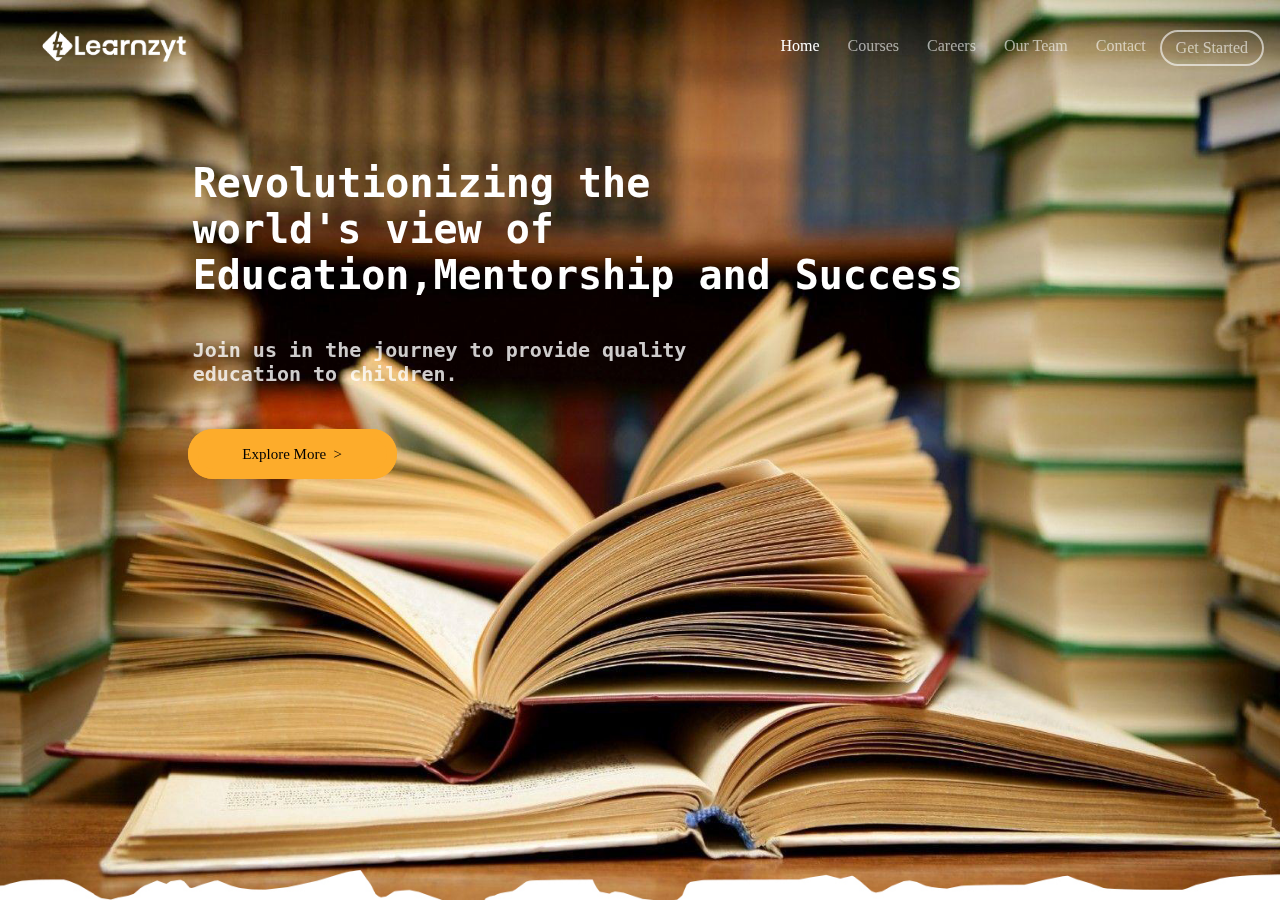
<file: index.html>
<html>
<head>
<title>Learnzyt</title>
<link rel="stylesheet" href="style.css">
</head>
<body>


<div class="slide">
<img src="images/slider/1.jpg" class="slider">
<img src="images/slider/2.jpg" class="slider">
<img src="images/slider/3.jpg" class="slider">
</div>

<script>
var myIndex = 0;
carousel();

function carousel() {
  var i;
  var x = document.getElementsByClassName("slider");
  for (i = 0; i < x.length; i++) {
    x[i].style.display = "none";  
  }
  myIndex++;
  if (myIndex > x.length) {myIndex = 1}    
  x[myIndex-1].style.display = "block";  
  setTimeout(carousel, 2000);    
}
</script>

</div>
<div class="body">
<div class="top">

<img src="images/logo.png" width="150px">

<ul>
  <li><a class="active" href="index.html">Home</a></li>
  <li><a href="#news">Courses</a></li>
  <li><a href="careers.html">Careers</a></li>
<li><a href="#contact">Our Team</a></li>
<li><a href="#contact">Contact</a></li>
<li><a href="getstarted.html" class="gt">Get Started</a></li>
<li><a href="#"> </a></li><li><a href="#contact"> </a></li>



</ul>

</div>
<div class="ups">
<h1><pre>
	Revolutionizing the
	world's view of
	Education,Mentorship and Success</pre></h1>
<h2><pre>
		Join us in the journey to provide quality
		education to children.
</pre><br>
</h2><pre>
			<a class="ex" href="getstarted.html">          Explore More  >          </a></pre>
</div>
<div class="upss">
</div>
</file>
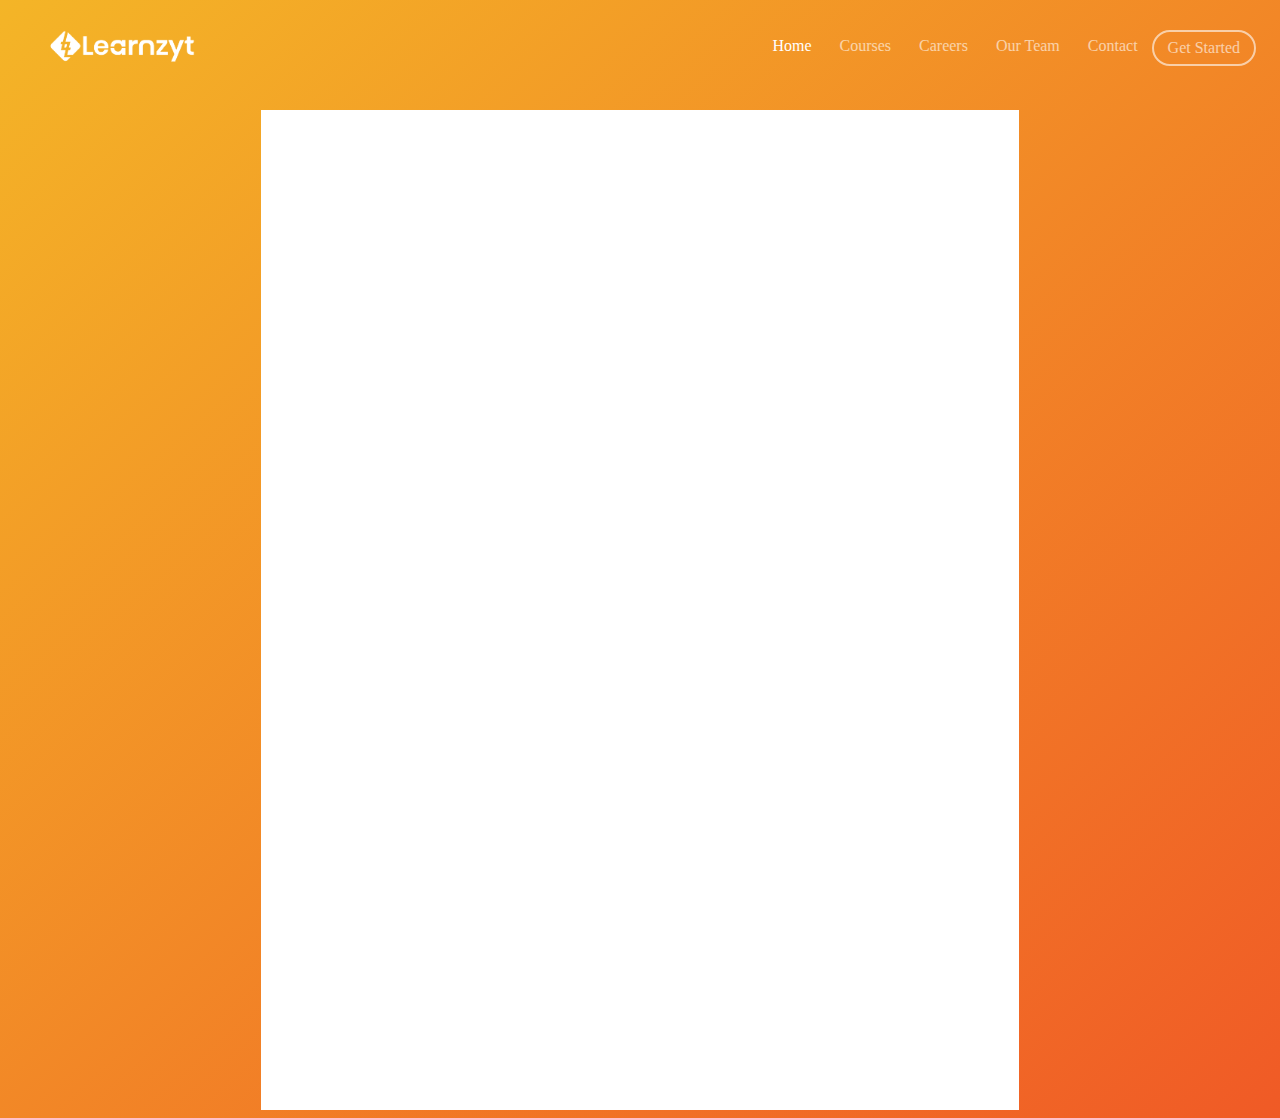
<file: careers.html>
<html>
<head>


<title>Learnzyt</title>
<link rel="stylesheet" href="style.css">
</head>
<body class="grad">
<div class="c">
<img src="images/logo.png" width="150px">
<ul>
  <li><a class="active" href="index.html">Home</a></li>
  <li><a href="#news">Courses</a></li>
  <li><a href="careers.html">Careers</a></li>
<li><a href="#contact">Our Team</a></li>
<li><a href="#contact">Contact</a></li>
<li><a href="getstarted.html" class="gt">Get Started</a></li>
<li><a href="#"> </a></li><li><a href="#contact"> </a></li>



</ul>

</div>
<div class="c2">
</file>
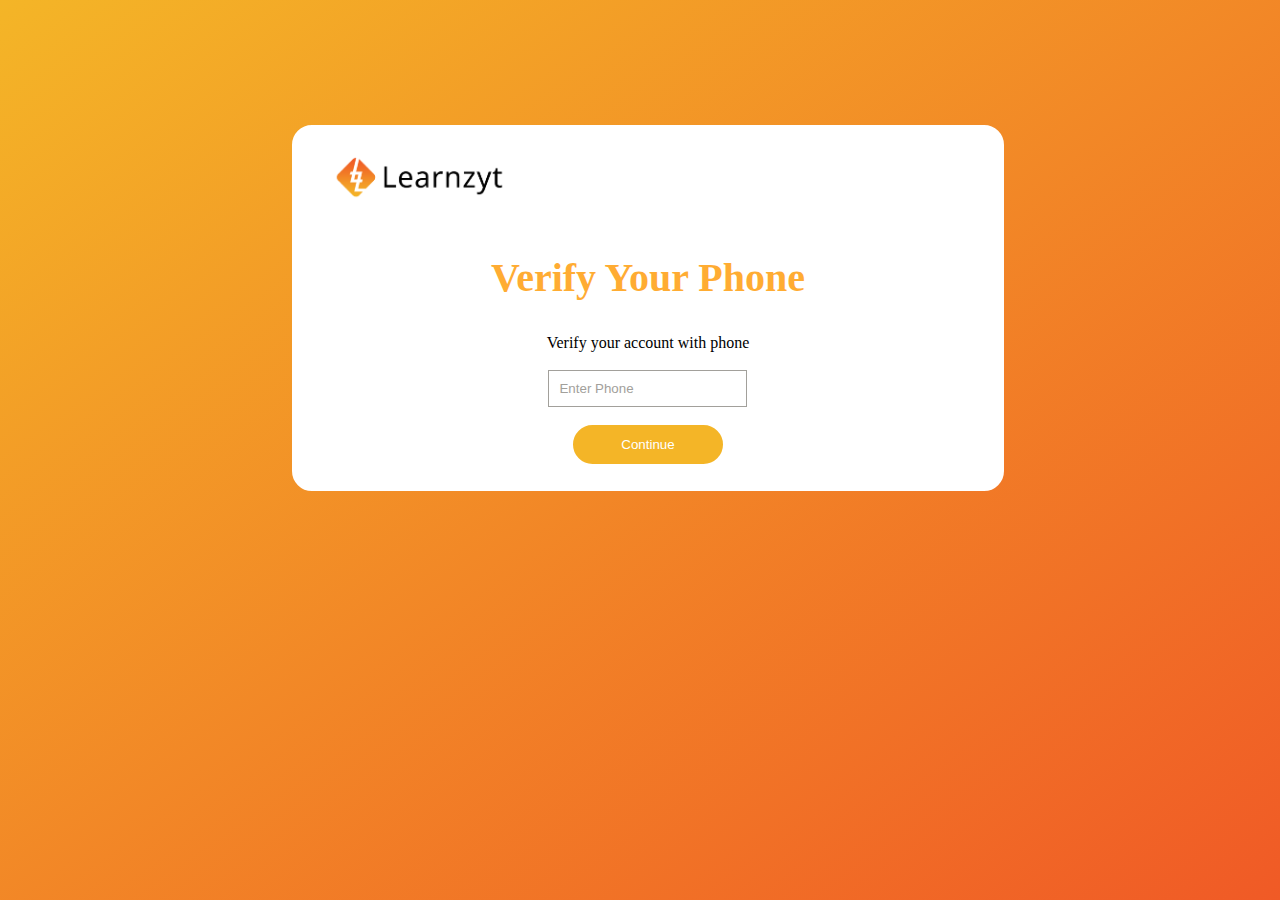
<file: getstarted.html>
<html>
<head>
<title>Learnzyt</title>
<link rel="stylesheet" href="style.css">
</head>
<body class="grad">

<div class="str">
<div class="logo2div">
<img src="images/logo2.png" width="200px" class="logo2">
</div>
<div class="logo2div2">
<br>
<h2 class="verify">
Verify Your Phone
</h2>
Verify your account with phone<br><br>
<form name="verify" action="index.html">
<input class="verify2" type="text" value="Enter Phone" required><br><br>
<input type="submit" value="Continue" class="verify3">
</file>
<file: style.css>
div.body{
height:2000px;
width:100%;
background-color:transparent;
top:0;
left:0;
right:0;
position:fixed;
}
div.slide{
height:600px;
width:100%;
background-color:yellow;

top:0;
left:0;
right:0;
}
.slider{
 width: 100%;
    height: 100%;
    background: white;
    position: absolute;
    left: 0;
    top: 0;
    opacity: 1;
    z-index: 0;
    
    display: flex;
    display: -webkit-flex;
    display: -ms-flexbox;
    flex-direction: row;
    flex-wrap: wrap;
    
    align-items: center;
    justify-content: center;
    align-content: center;

}
.top{
margin-top:30px;
margin-left:40px;
height:90px;
width:100%;
background-color:transparent;
}



ul {
  list-style-type: none;
  margin: 0;
  padding: 0;
  overflow: hidden;
  background-color: transparent;
  top: 0;
float:right;
font-family:Consolas;
  font-size: 16px;

}

li {
  float: left;
}

li a {
  display: block;
  color: white;
  text-align: center;
  padding: 7px 14px;
  text-decoration: none;
opacity:.6;
}

li a:hover {
  opacity:1;
}

.active {
  opacity:1;
}
.gt{
border:2px solid white;
border-radius:100px;
}
.gt:hover{
background-color:white;
color:black;

}
div.ups{
background-color:transparent;
height:600px;
width:100%;
float:left;
}
h1{
color:white;
font-family:Verdana;
font-size:40;
}
h2
{
color:white;
font-family:Verdana;
font-size:20;
opacity:.8;
}
.ex{
background-color:#fdac2b;
color:black;
border:10px solid #fdac2b;
border-radius:40px;
padding:7px;
text-align:center;
text-decoration:none;
font-family:Verdana;
font-size:15;
}
.ex:hover{
background-color:white;
border:10px solid white;
}
.grad{
background-image: linear-gradient(to bottom right,#f4b527,#f05a26);
}
.str{
width:55%;
height:350px;
background-color:white;
margin-top:125px;
margin-left:22.5%;
border-radius:20px;
border:8px solid white;
}
.logo2{
width:200px;
margin-top:20px;
margin-left:30px;
}
.logo2div{
width:100%;
height:20%;
background-color:white;
float:left;
}
.logo2div2{
width:100%;
height:80%;
background-color:white;
float:left;
text-align:center;
font-family:Linux Libertine Display G;
}
.verify{
color:#ff9800;
font-size:40;
font-family:Linux Libertine Display G;
}
.verify2{
padding:10px;
color:#a2a09b;
border:1px solid #a2a09b;
}
.verify2:hover{
color:black;
}
.verify3{
padding:10px;
background-color:#f4b527;
color:white;
border-radius:30px;
border:2px solid #f4b527;
width:150px;
}
.verify3:hover{
background-color:#f05a26;
border:2px solid #f05a26;
}
.c{
width:100%;
height:50px;
background-color:tranparent;
margin-top:30px;
margin-left:40px;
}
.c2{
margin-top:30px;
margin-left:20%;
width:60%;
height:1000px;
background-color:white;
</file>
